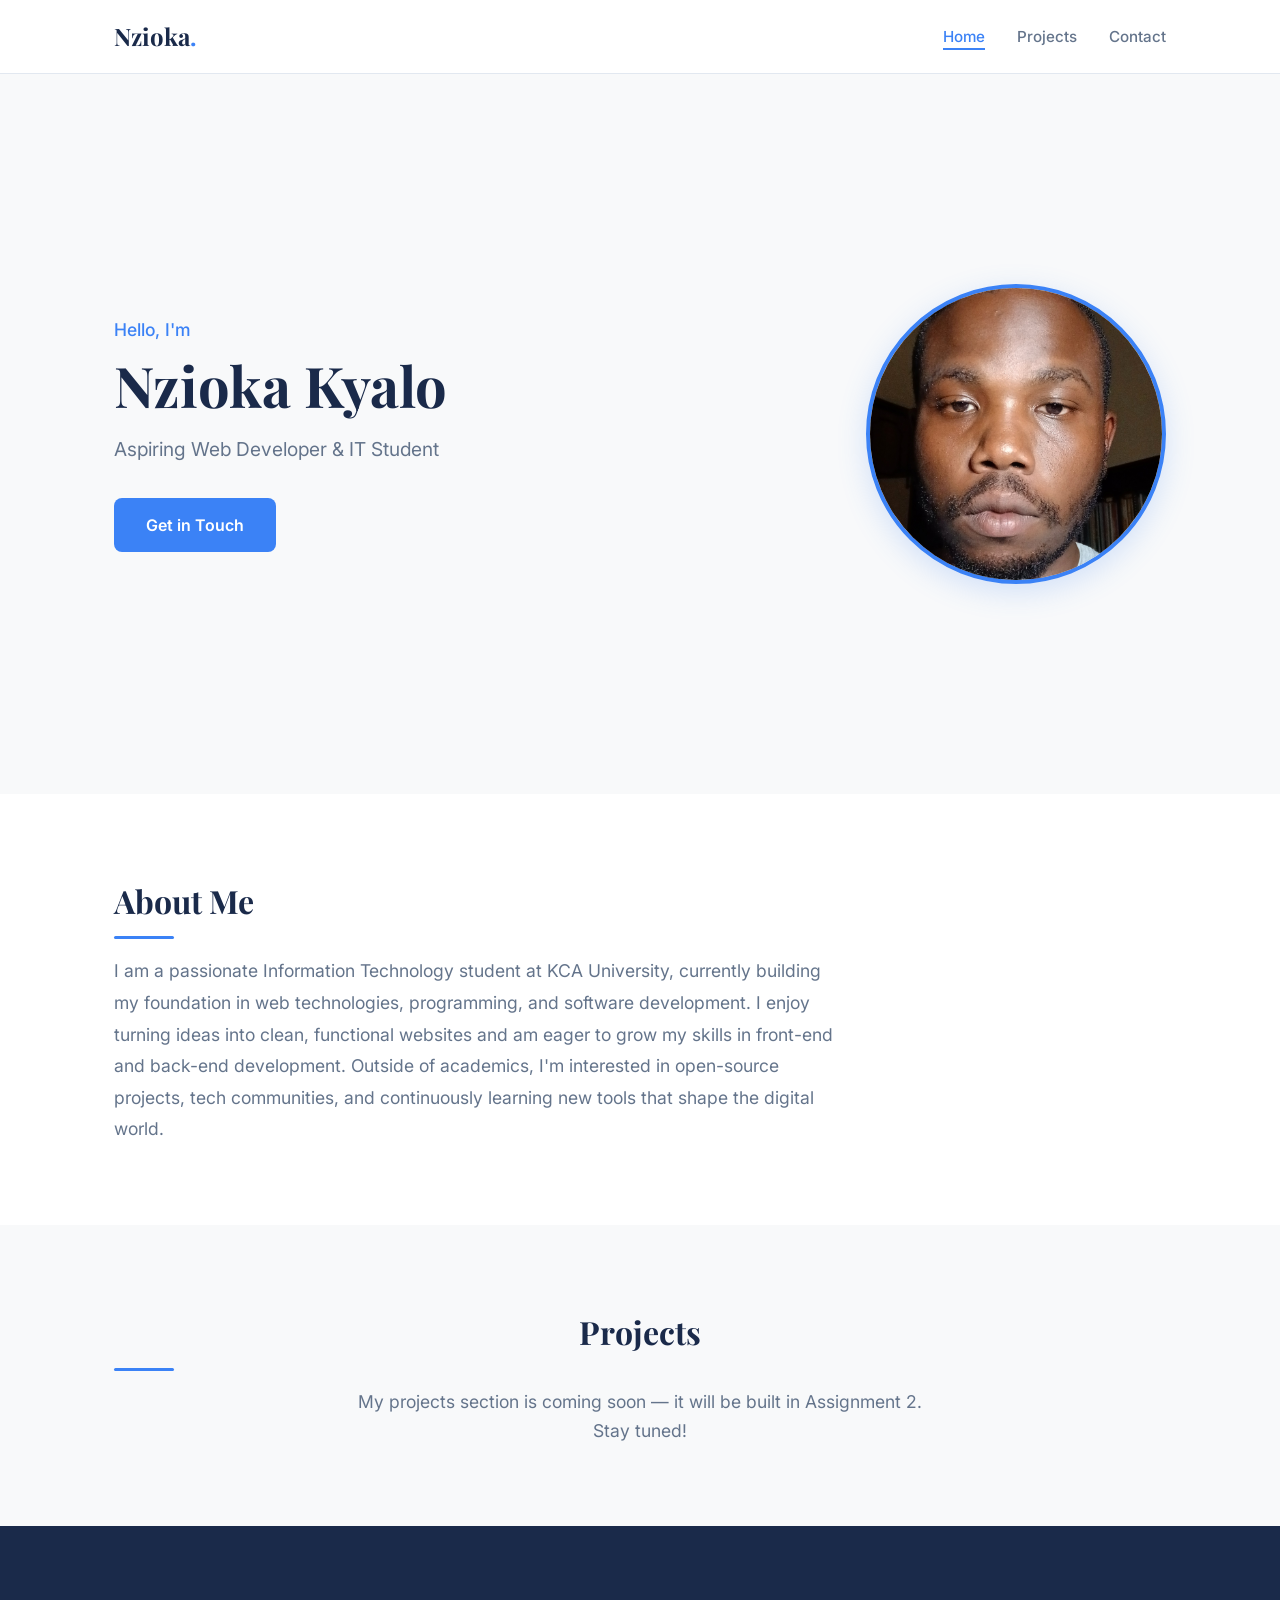
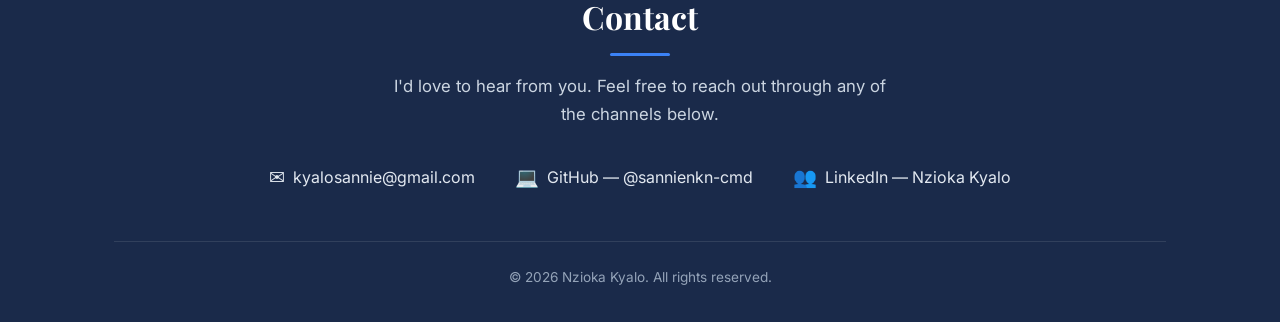
<file: index.html>
<!DOCTYPE html>
<html lang="en">
<head>
    <meta charset="UTF-8">
    <meta name="viewport" content="width=device-width, initial-scale=1.0">
    <meta name="description" content="Personal portfolio of Nzioka Kyalo — Aspiring Web Developer & IT Student at KCA University.">
    <title>Nzioka Kyalo — Personal Portfolio</title>
    <link rel="stylesheet" href="styles.css">
    <link rel="preconnect" href="https://fonts.googleapis.com">
    <link rel="preconnect" href="https://fonts.gstatic.com" crossorigin>
    <link href="https://fonts.googleapis.com/css2?family=Inter:wght@400;500;600;700&family=Playfair+Display:wght@700&display=swap" rel="stylesheet">
</head>
<body>

    <!-- ===== NAVIGATION ===== -->
    <header>
        <nav class="navbar" aria-label="Main navigation">
            <a href="#hero" class="nav-logo">Nzioka<span>.</span></a>
            <ul class="nav-links">
                <li><a href="#hero" class="active">Home</a></li>
                <li><a href="projects.html">Projects</a></li>
                <li><a href="#contact">Contact</a></li>
            </ul>
            <button class="nav-toggle" aria-label="Toggle navigation menu" aria-expanded="false">
                <span class="hamburger"></span>
            </button>
        </nav>
    </header>

    <main>

        <!-- ===== HERO SECTION ===== -->
        <section id="hero" class="hero">
            <div class="hero-content">
                <p class="hero-greeting">Hello, I'm</p>
                <h1 class="hero-name">Nzioka Kyalo</h1>
                <p class="hero-tagline">Aspiring Web Developer &amp; IT Student</p>
                <a href="#contact" class="btn btn-primary">Get in Touch</a>
            </div>
            <div class="hero-image">
                <!-- Replace src with your actual compressed photo (a few hundred KB) -->
                <img src="photo.jpg" alt="Professional headshot of Nzioka Kyalo" width="320" height="320">
            </div>
        </section>

        <!-- ===== ABOUT ME SECTION ===== -->
        <section id="about" class="about">
            <div class="container">
                <h2 class="section-title">About Me</h2>
                <p class="about-text">
                    I am a passionate Information Technology student at KCA University, currently building my
                    foundation in web technologies, programming, and software development. I enjoy turning ideas
                    into clean, functional websites and am eager to grow my skills in front-end and back-end
                    development. Outside of academics, I'm interested in open-source projects, tech communities,
                    and continuously learning new tools that shape the digital world.
                </p>
            </div>
        </section>

        <!-- ===== PROJECTS SECTION (placeholder for Assignment 2) ===== -->
        <section id="projects" class="projects">
            <div class="container">
                <h2 class="section-title">Projects</h2>
                <p class="projects-note">
                    My projects section is coming soon — it will be built in Assignment 2. Stay tuned!
                </p>
            </div>
        </section>

    </main>

    <!-- ===== CONTACT / FOOTER ===== -->
    <footer id="contact" class="footer">
        <div class="container">
            <h2 class="section-title footer-title">Contact</h2>
            <p class="footer-intro">
                I'd love to hear from you. Feel free to reach out through any of the channels below.
            </p>
            <ul class="contact-list">
                <li>
                    <a href="mailto:kyalosannie@gmail.com">
                        <span class="contact-icon" aria-hidden="true">&#9993;</span>
                        kyalosannie@gmail.com
                    </a>
                </li>
                <li>
                    <a href="https://github.com/sannienkn-cmd" target="_blank" rel="noopener noreferrer">
                        <span class="contact-icon" aria-hidden="true">&#128187;</span>
                        GitHub — @sannienkn-cmd
                    </a>
                </li>
                <li>
                    <a href="https://www.linkedin.com/in/sannie-kyalo-b8bb923b1/" target="_blank" rel="noopener noreferrer">
                        <span class="contact-icon" aria-hidden="true">&#128101;</span>
                        LinkedIn — Nzioka Kyalo
                    </a>
                </li>
            </ul>
            <p class="footer-copy">&copy; 2026 Nzioka Kyalo. All rights reserved.</p>
        </div>
    </footer>

    <script src="script.js" defer></script>

</body>
</html>
</file>
<file: styles.css>
/* ============================================
   RESET & BASE (Assignment 1)
   ============================================ */
*,
*::before,
*::after {
    margin: 0;
    padding: 0;
    box-sizing: border-box;
}

:root {
    /* Colour palette */
    --color-bg:        #f8f9fa;
    --color-surface:   #ffffff;
    --color-primary:   #1a2a4a;   /* deep navy */
    --color-accent:    #3b82f6;   /* bright blue */
    --color-accent-hover: #2563eb;
    --color-text:      #1e293b;
    --color-text-light:#64748b;
    --color-border:    #e2e8f0;

    /* Typography */
    --font-heading: 'Playfair Display', Georgia, serif;
    --font-body:    'Inter', system-ui, -apple-system, sans-serif;

    /* Spacing */
    --section-padding: 5rem 1.5rem;
    --max-width: 1100px;
}

html {
    scroll-behavior: smooth;
}

body {
    font-family: var(--font-body);
    font-size: 1rem;
    line-height: 1.7;
    color: var(--color-text);
    background-color: var(--color-bg);
}

a {
    text-decoration: none;
    color: inherit;
}

ul {
    list-style: none;
}

img {
    max-width: 100%;
    height: auto;
    display: block;
}

.container {
    max-width: var(--max-width);
    margin: 0 auto;
    padding: 0 1.5rem;
}

.section-title {
    font-family: var(--font-heading);
    font-size: 2rem;
    color: var(--color-primary);
    margin-bottom: 1rem;
    position: relative;
}

.section-title::after {
    content: '';
    display: block;
    width: 60px;
    height: 3px;
    background: var(--color-accent);
    margin-top: 0.5rem;
    border-radius: 2px;
}

/* ============================================
   NAVIGATION (Assignment 1)
   ============================================ */
header {
    position: sticky;
    top: 0;
    z-index: 100;
    background: var(--color-surface);
    border-bottom: 1px solid var(--color-border);
}

.navbar {
    max-width: var(--max-width);
    margin: 0 auto;
    padding: 1rem 1.5rem;
    display: flex;
    align-items: center;
    justify-content: space-between;
}

.nav-logo {
    font-family: var(--font-heading);
    font-size: 1.5rem;
    font-weight: 700;
    color: var(--color-primary);
}

.nav-logo span {
    color: var(--color-accent);
}

.nav-links {
    display: flex;
    gap: 2rem;
}

.nav-links a {
    font-weight: 500;
    font-size: 0.95rem;
    color: var(--color-text-light);
    transition: color 0.2s ease;
    position: relative;
}

.nav-links a:hover,
.nav-links a.active {
    color: var(--color-accent);
}

.nav-links a::after {
    content: '';
    position: absolute;
    bottom: -4px;
    left: 0;
    width: 0;
    height: 2px;
    background: var(--color-accent);
    transition: width 0.3s ease;
}

.nav-links a:hover::after,
.nav-links a.active::after {
    width: 100%;
}

.nav-toggle {
    display: none;
    background: none;
    border: none;
    cursor: pointer;
    padding: 0.5rem;
}

.hamburger,
.hamburger::before,
.hamburger::after {
    display: block;
    width: 24px;
    height: 2px;
    background: var(--color-primary);
    border-radius: 2px;
    transition: all 0.3s ease;
}

.hamburger { position: relative; }
.hamburger::before, .hamburger::after { content: ''; position: absolute; left: 0; }
.hamburger::before { top: -7px; }
.hamburger::after  { top:  7px; }

/* ============================================
   HERO SECTION (Assignment 1)
   ============================================ */
.hero {
    display: flex;
    align-items: center;
    justify-content: space-between;
    gap: 3rem;
    max-width: var(--max-width);
    margin: 0 auto;
    padding: 6rem 1.5rem;
    min-height: 80vh;
}

.hero-content { flex: 1; }
.hero-greeting { font-size: 1.1rem; color: var(--color-accent); font-weight: 500; margin-bottom: 0.5rem; }
.hero-name { font-family: var(--font-heading); font-size: 3.5rem; line-height: 1.15; color: var(--color-primary); margin-bottom: 1rem; }
.hero-tagline { font-size: 1.2rem; color: var(--color-text-light); margin-bottom: 2rem; max-width: 480px; }

.btn { display: inline-block; padding: 0.85rem 2rem; border-radius: 8px; font-weight: 600; font-size: 1rem; transition: background 0.2s ease, transform 0.2s ease; }
.btn-primary { background: var(--color-accent); color: #fff; }
.btn-primary:hover { background: var(--color-accent-hover); transform: translateY(-2px); }

.hero-image { flex-shrink: 0; }
.hero-image img { width: 300px; height: 300px; object-fit: cover; border-radius: 50%; border: 4px solid var(--color-accent); box-shadow: 0 8px 30px rgba(59, 130, 246, 0.2); }

/* ============================================
   ABOUT SECTION (Assignment 1)
   ============================================ */
.about { padding: var(--section-padding); background: var(--color-surface); }
.about-text { font-size: 1.1rem; color: var(--color-text-light); max-width: 720px; line-height: 1.8; }

/* ============================================
   PROJECTS PLACEHOLDER (Assignment 1)
   ============================================ */
.projects { padding: var(--section-padding); text-align: center; }
.projects-note { font-size: 1.1rem; color: var(--color-text-light); max-width: 600px; margin: 0 auto; }

/* ============================================
   FOOTER / CONTACT (Assignment 1)
   ============================================ */
.footer { background: var(--color-primary); color: #cbd5e1; padding: 4rem 1.5rem 2rem; text-align: center; }
.footer-title { color: #ffffff; }
.footer-title::after { background: var(--color-accent); margin: 0.5rem auto 0; }
.footer-intro { max-width: 500px; margin: 0 auto 2rem; font-size: 1.05rem; }

.contact-list { display: flex; flex-wrap: wrap; justify-content: center; gap: 1.5rem 2.5rem; margin-bottom: 3rem; }
.contact-list a { display: flex; align-items: center; gap: 0.5rem; font-size: 1rem; color: #e2e8f0; transition: color 0.2s ease; }
.contact-list a:hover { color: var(--color-accent); }
.contact-icon { font-size: 1.2rem; }
.footer-copy { font-size: 0.85rem; color: #94a3b8; border-top: 1px solid rgba(255,255,255,0.1); padding-top: 1.5rem; }

/* ============================================
   ASSIGNMENT 2 STYLES (NEW)
   ============================================ */

/* Page Header */
.page-header { background: var(--color-primary); color: white; text-align: center; padding: 4rem 1.5rem; }
.page-header h1 { font-family: var(--font-heading); font-size: 2.5rem; margin-bottom: 0.5rem; }
.page-header p { font-size: 1.1rem; color: #cbd5e1; }

/* Skills Section */
.skills-section { padding: var(--section-padding); background: var(--color-surface); }
.skills-grid { display: grid; grid-template-columns: repeat(auto-fit, minmax(200px, 1fr)); gap: 1.5rem; margin-top: 2rem; }
.skill-card { background: var(--color-bg); padding: 1.5rem; border-radius: 8px; border-left: 4px solid var(--color-accent); transition: transform 0.2s ease; }
.skill-card:hover { transform: translateY(-5px); }
.skill-card h3 { color: var(--color-primary); margin-bottom: 0.5rem; }

/* Services Section */
.services-section { padding: var(--section-padding); background: var(--color-bg); }
.services-list { list-style: none; margin-top: 2rem; max-width: 800px; }
.services-list li { background: var(--color-surface); padding: 1.5rem; margin-bottom: 1rem; border-radius: 8px; box-shadow: 0 2px 10px rgba(0,0,0,0.05); }
.services-list strong { color: var(--color-accent); }

/* Projects Section & Filtering */
.projects-section { padding: var(--section-padding); background: var(--color-surface); }
.filter-container { display: flex; justify-content: center; gap: 1rem; margin: 2rem 0; flex-wrap: wrap; }
.filter-btn { padding: 0.5rem 1.5rem; border: 2px solid var(--color-border); background: transparent; border-radius: 20px; cursor: pointer; font-weight: 600; color: var(--color-text-light); transition: all 0.2s ease; }
.filter-btn:hover, .filter-btn.active { background: var(--color-accent); color: white; border-color: var(--color-accent); }

.project-grid { display: grid; grid-template-columns: repeat(auto-fit, minmax(300px, 1fr)); gap: 2rem; }
.project-card { background: var(--color-bg); border-radius: 12px; overflow: hidden; box-shadow: 0 4px 15px rgba(0,0,0,0.05); transition: transform 0.3s ease; }
.project-card:hover { transform: translateY(-5px); }
.project-image img { width: 100%; height: 200px; object-fit: cover; }
.project-content { padding: 1.5rem; }
.project-content h3 { color: var(--color-primary); margin-bottom: 0.5rem; }
.project-tag { display: inline-block; background: #e0f2fe; color: var(--color-accent); padding: 0.2rem 0.6rem; border-radius: 4px; font-size: 0.8rem; font-weight: 600; margin-bottom: 1rem; }
.btn-link { display: inline-block; margin-top: 1rem; color: var(--color-accent); font-weight: 600; }
.btn-link:hover { text-decoration: underline; }

/* Contact Form */
.contact-section { padding: var(--section-padding); background: var(--color-bg); }
.contact-intro { margin-bottom: 2rem; color: var(--color-text-light); }
.contact-form { max-width: 600px; background: var(--color-surface); padding: 2rem; border-radius: 12px; box-shadow: 0 4px 20px rgba(0,0,0,0.05); }
.form-group { margin-bottom: 1.5rem; }
.form-group label { display: block; margin-bottom: 0.5rem; font-weight: 500; color: var(--color-primary); }
.form-group input, .form-group textarea { width: 100%; padding: 0.8rem; border: 1px solid var(--color-border); border-radius: 6px; font-family: inherit; font-size: 1rem; }
.form-group input:focus, .form-group textarea:focus { outline: none; border-color: var(--color-accent); }
.error-message { color: #ef4444; font-size: 0.85rem; margin-top: 0.3rem; display: none; }
.form-status { margin-top: 1rem; font-weight: 600; }

/* ============================================
   RESPONSIVE (Assignment 1 & 2)
   ============================================ */
@media (max-width: 768px) {
    .hero { flex-direction: column-reverse; text-align: center; padding: 4rem 1.5rem; min-height: auto; }
    .hero-tagline { margin-left: auto; margin-right: auto; }
    .hero-name { font-size: 2.5rem; }
    .hero-image img { width: 220px; height: 220px; }
    .section-title { font-size: 1.75rem; }
    
    .nav-toggle { display: block; }
    .nav-links { position: absolute; top: 100%; left: 0; right: 0; flex-direction: column; background: var(--color-surface); border-bottom: 1px solid var(--color-border); padding: 1rem 1.5rem; gap: 1rem; display: none; }
    .nav-links.open { display: flex; }
    header { position: relative; }

    .page-header h1 { font-size: 2rem; }
    .project-grid { grid-template-columns: 1fr; }
}

@media (max-width: 480px) {
    .hero-name { font-size: 2rem; }
    .hero-tagline { font-size: 1rem; }
    .hero-image img { width: 180px; height: 180px; }
    .contact-list { flex-direction: column; align-items: center; }
    .section-title { font-size: 1.5rem; }
    .about-text { font-size: 1rem; }
}
</file>
